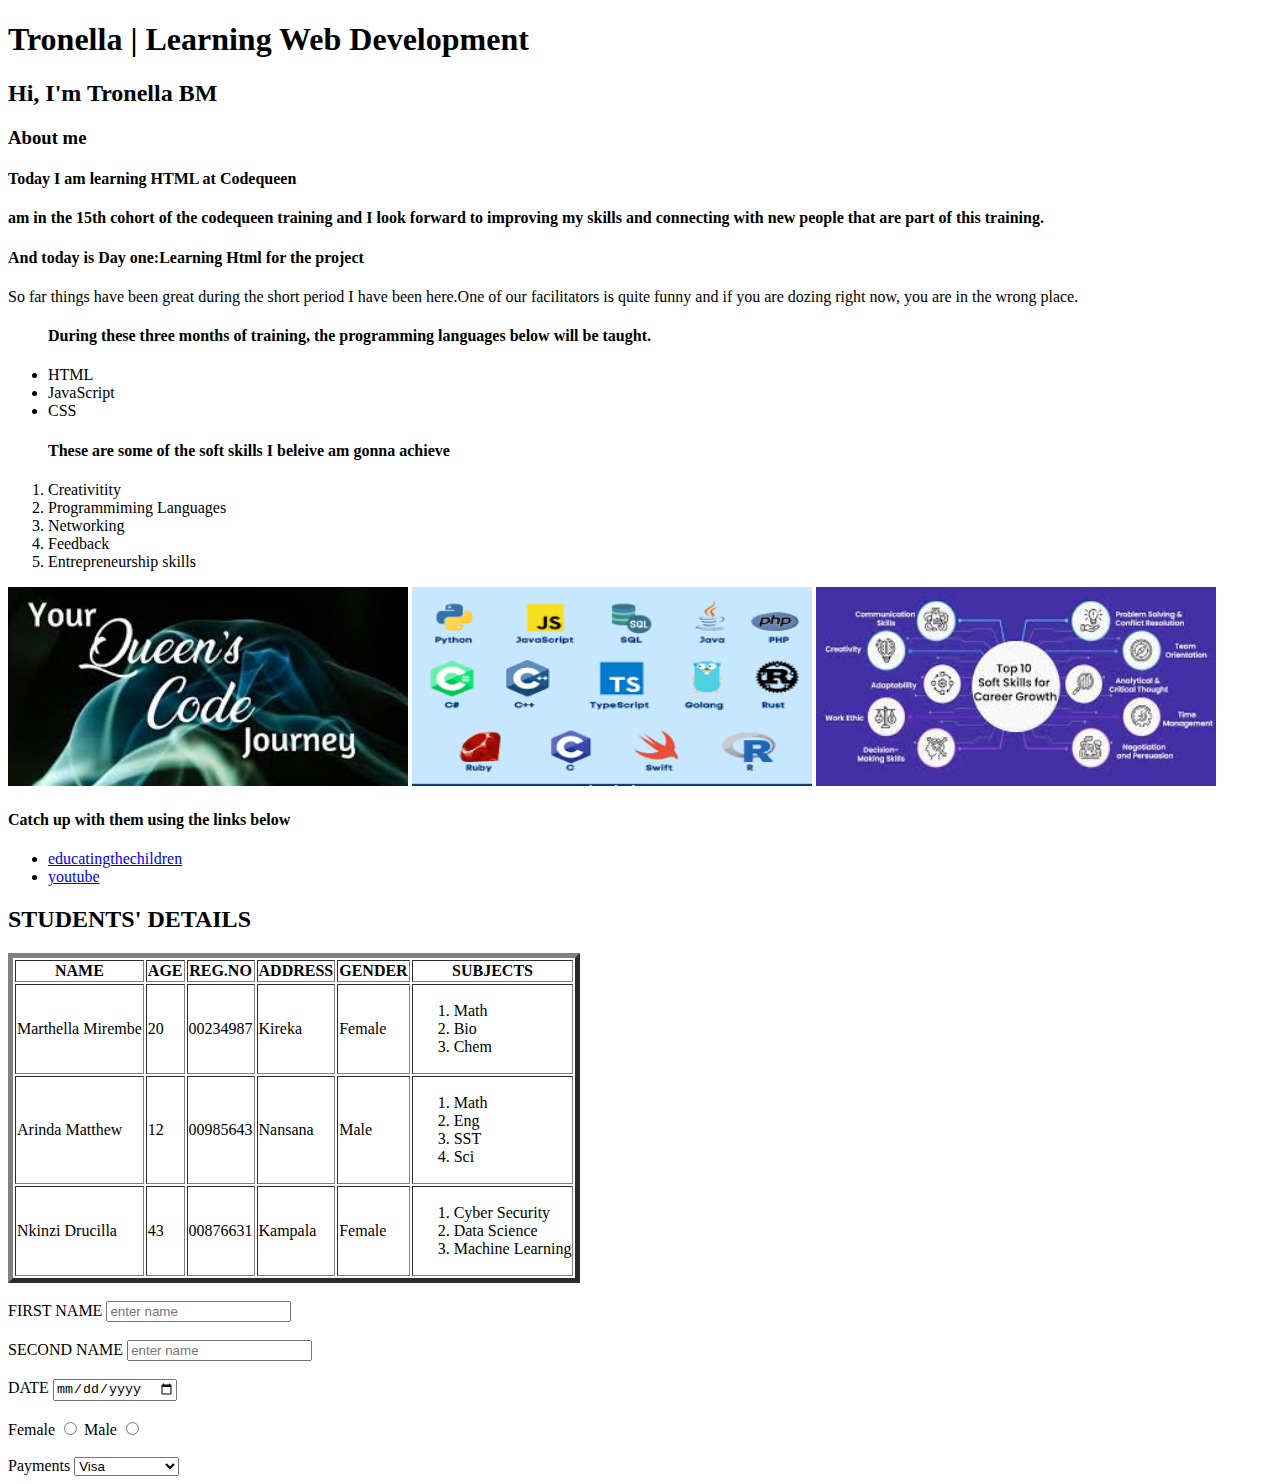
<file: index.html>
<!DOCTYPE html>
<html lang="en">
<head>
    <meta charset="UTF-8">
    <meta name="viewport" content="width=device-width, initial-scale=1.0">
    <title>My First Website</title>
</head>
<body>
    <h1>Tronella | Learning Web Development</h1>
    <h2>Hi, I'm Tronella BM</h2>
    <h3>About me</h3>
    <h4>Today I am learning HTML at Codequeen</h4>
    <h4>am in the 15th cohort of the codequeen training and I look forward to improving
         my skills and connecting with new people that are part of this training.</h5>
    <h4>And today is Day one:Learning Html for the project</H5>
        <p>So far things have been great during the short period I have been here.One of our facilitators is quite funny and if you are dozing right now, you are in the wrong place.</p>
    <ul>
    <h4>During these three months of training, the programming languages below will be taught.</h4>    
    <li>HTML</li>
    <li>JavaScript</li>
    <li>CSS</li>
        
    </ul>  
    <ol>
    <h4>These are some of the soft skills I beleive am gonna achieve</h4>
    <li>Creativitity</li>
    <li>Programmiming Languages</li> 
    <li>Networking</li>
    <li>Feedback</li>
    <li>Entrepreneurship skills</li>   
    </ol>

<img src="/image/code.jpg" alt="My code queen journey=" height="199px" width="400px">
<img src="image/programming languages.png" alt="Programming Languages =" height="199px" width="400px">
<img src="image/soft skills.jpg" alt="Soft Skills=" height="199px" width="400px">

<h4>Catch up with them using the links below</h4>
<ul>
<li><a href ="https://www.linkedin.com/posts/educatingthechildren_what-is-the-code-queen-program-activity-7282694263610499072-m1OT" target ="_blank">educatingthechildren</a><br></li>
<li><a href ="https://www.youtube.com/watch?v=T4eHZ6JutAI" target ="_blank">youtube</a><br></li>
</ul>

<table border ="5">
    <h2>STUDENTS' DETAILS</h2>
    <tr>
         <th>NAME</th>
         <th>AGE</th>
         <th>REG.NO</th>
         <th>ADDRESS</th>
         <th>GENDER</th>
         <th>SUBJECTS</th>
    </tr>
    
    <tr>
        <td>Marthella Mirembe</td>
        <td>20</td>
        <td>00234987</td>
        <td>Kireka</td>
        <td>Female</td>
        <td>
            <ol>
                <li>Math</li>
                <li>Bio</li>
                <li>Chem</li>
            </ol>
        </td>

    </tr>
    <tr>
        <td>Arinda Matthew</td>
        <td>12</td>
        <td>00985643</td>
        <td>Nansana</td>
        <td>Male</td>
        <td>
            <ol>
                <li>Math</li>
                <li>Eng</li>
                <li>SST</li>
                <li>Sci</li>
            </ol>
        </td>

    </tr>
    <tr>
        <td>Nkinzi Drucilla</td>
        <td>43</td>
        <td>00876631</td>
        <td>Kampala</td>
        <td>Female</td>
         <td>
            <ol>
                <li>Cyber Security</li>
                <li>Data Science</li>
                <li>Machine Learning</li>
            
            </ol>
        </td>


    </tr>

</table><br>

<form>
    <label for="firstname">FIRST NAME</label>
    <input type ="text" placeholder="enter name"> <br><br>
    <label for="secondname">SECOND NAME</label>
    <input type ="text" placeholder="enter name"><br><br>
    <label for="data">DATE</label>
    <input type="date"placeholder="enter date"><br><br>
    <label for="gender">Female</label>
    <input type="radio"name="Gender" value ="female">
    <label for="gender">Male</label>
    <input type="radio"name="Gender" value ="male"><br><br>
    <label for="payments">Payments</label>
    
    <select>
    <option value="Visa">Visa</option>
    <option value="Mobile money">Mobile Money</option>
    <option value="Giftcard">Giftcard</option>
    <option value="Mastercard">Mastercard</option>
       
    </select>

</form> 









</body>
</html>
</file>
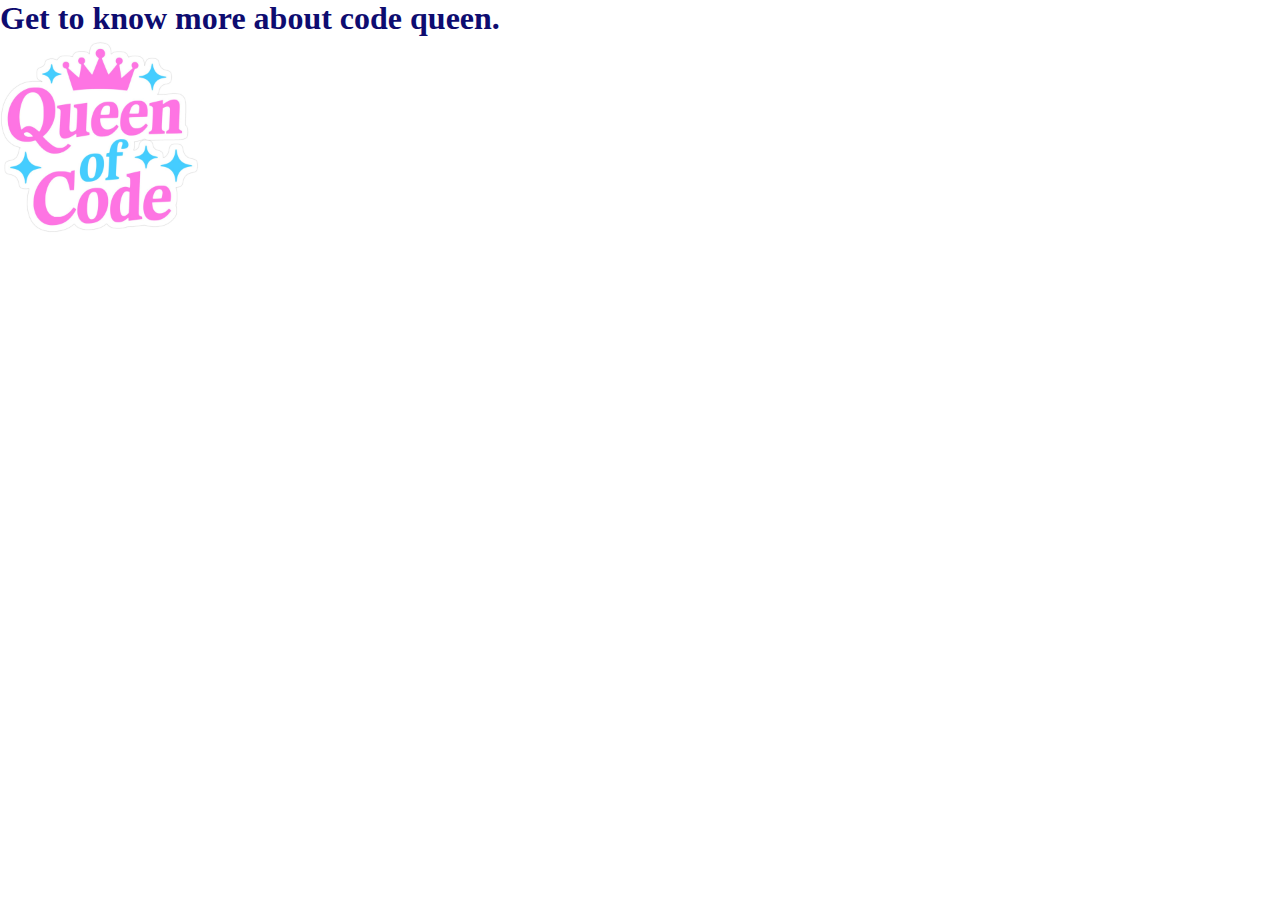
<file: home.html>
<!DOCTYPE html>
<html lang="en">
<head>
    <meta charset="UTF-8">
    <meta name="viewport" content="width=device-width, initial-scale=1.0">
    <title>My portfolio</title>
    <link rel="stylesheet" href = "style.css">
</head>
<body>
    <h1>Get to know more about code queen.</h1>
    <img src="image/queen of code.jpg">
</body>
</html>
</file>
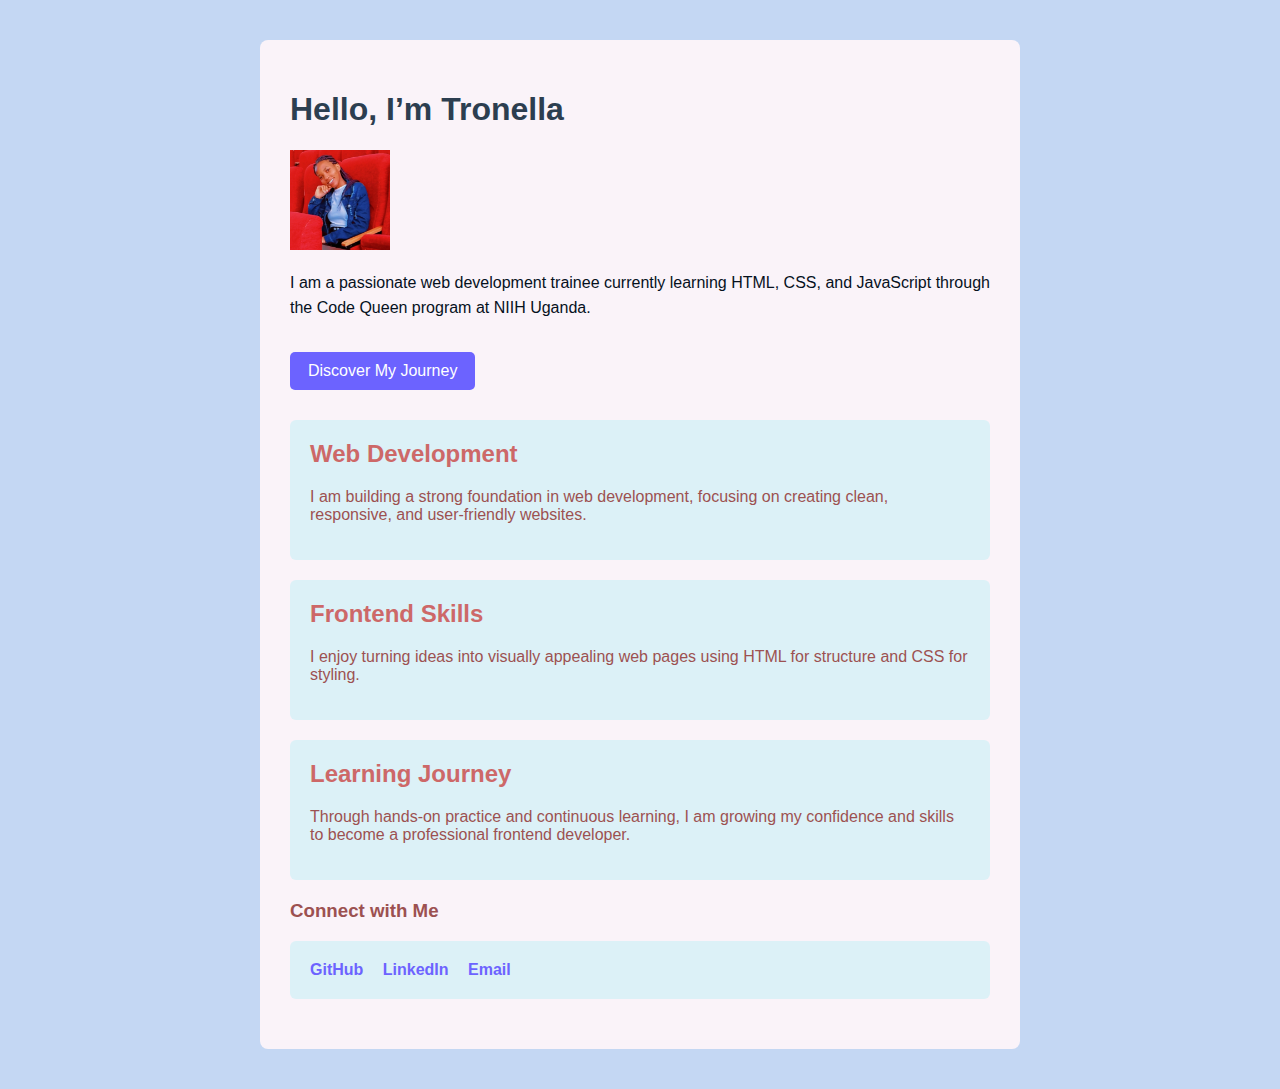
<file: portfolio.html>
<!DOCTYPE html>
<html lang="en">
<head>
  <meta charset="UTF-8">
  <title>My Profile | Tronella Bogere</title>

  <link rel="stylesheet" href="Styles.css">
</head>
<body>

  <div class="box">
    <h1>Hello, I’m Tronella </h1>
  <img src="image/Ella's image.png" alt="My Image=" height="100px" width="100px">
    <p class="intro">
      I am a passionate web development trainee currently learning HTML, CSS,
      and JavaScript through the Code Queen program at NIIH Uganda.
    </p>

    <a href="https://github.com/TronellaBogere" class="btn">Discover My Journey</a>

    <div class="division">
      <h2>Web Development</h2>
      <p>
        I am building a strong foundation in web development, focusing on
        creating clean, responsive, and user-friendly websites.
      </p>
    </div>

    <div class="division">
      <h2>Frontend Skills</h2>
      <p>
        I enjoy turning ideas into visually appealing web pages using HTML
        for structure and CSS for styling.
      </p>
    </div>

    <div class="division">
      <h2>Learning Journey</h2>
      <p>
        Through hands-on practice and continuous learning, I am growing my
        confidence and skills to become a professional frontend developer.
      </p>
    </div>

    <h3>Connect with Me</h3>
    <ul class="socials">
      <li><a href="https://github.com/TronellaBogere">GitHub</a></li>
      <li><a href="https://www.linkedin.com/in/tronella-bogere-8b58662a4/">LinkedIn</a></li>
      <li><a href="btronella@gmail.com">Email</a></li>
    </ul>
  </div>

</body>
</html>
</file>
<file: style.css>
/* *{
    background-color:  rgb(224, 249, 250);
    
} */
 *{
margin:0;
 }
h1{
    color:rgb(14, 12, 112);
}
img{
    width: 200px
}
.html{
    color: rgb(98, 0, 255);
}
.javascript{
color: rgb(98, 0, 255);
}
.css{
    color: rgb(98, 0, 255);
}
.skills {
  list-style-position: inside;
  width: 500px;   /* reduce pink area */
  margin-left: 0;
}

.skills li {
  background-color: rgb(178, 229, 249);
  padding: 8px;
}
#sample{
    background-color: rgb(195, 210, 230);
    border-color:3px rgba(0,0,0,0.027) solid;
    border:5px rgba(200, 179, 167, 0.774) outset;
}
.line{
    border-style: dotted;
    margin: 10px 15px;
    padding: 30px;
                     
}
/* My flex properties */
.container{
    /* background-color:rgba(174, 249, 240, 0.913); */
    font-size: 20px;
    font-display: ;
}

.childContainer{
background-color: rgb(107, 178, 72); 
display:flex;
/* flex-direction: row; */
gap: 800px;
/* justify-content: space-between; */
}
 
/* blue container */
.blue-container{
    border:3px blue solid;
    display:flex;
    justify-content:space-between;
    flex-direction:row;
    align-items: center;
    
}

.flex-items{
    border: 2px orangered solid;
    margin: 5px;
    height:25px;
    width: 80px;

}
.mine{
   color: rgb(247, 10, 50); 
}
.insta{
    color:rgb(212, 116, 200);
}
.face{
    color:rgb(21, 160, 188);
}
.linked{
    color:darkblue;
}
</file>
<file: Styles.css>
body {
  font-family: Arial, Helvetica, sans-serif;
  background-color: #c4d7f3;
  color: #9c5151;
}

.box {
  width: 700px;
  margin: 40px auto;
  background-color: #faf3f9;
  padding: 30px;
  border-radius: 8px;
}

h1 {
  color: #2c3e50;
}

.intro {
  font-size: 18
  px;
  line-height: 1.6;
  font-style:normal;
  color:#06111d
}

.btn {
  display: inline-block;
  margin: 15px 0 30px;
  padding: 10px 18px;
  background-color: #6c63ff;
  color: white;
  text-decoration: none;
  border-radius: 5px;
}

.btn:hover {
  background-color: #574fd6;
}

.division {
  background-color: #dcf1f7;
  padding: 20px;
  margin-bottom: 20px;
  border-radius: 6px;
}

.division h2 {
  margin-top: 0;
  color: #cd6868;
}

.socials {
  list-style: none;
  padding-left: 0;
  background-color: #dcf1f7;
  padding: 20px;
  margin-bottom: 20px;
  border-radius: 6px;
}

.socials li {
  display: inline-block;
  margin-right: 15px;
}

.socials a {
  text-decoration: none;
  color: #6c63ff;
  font-weight: bold;
}

.socials a:hover {
  text-decoration: underline;
}
</file>
